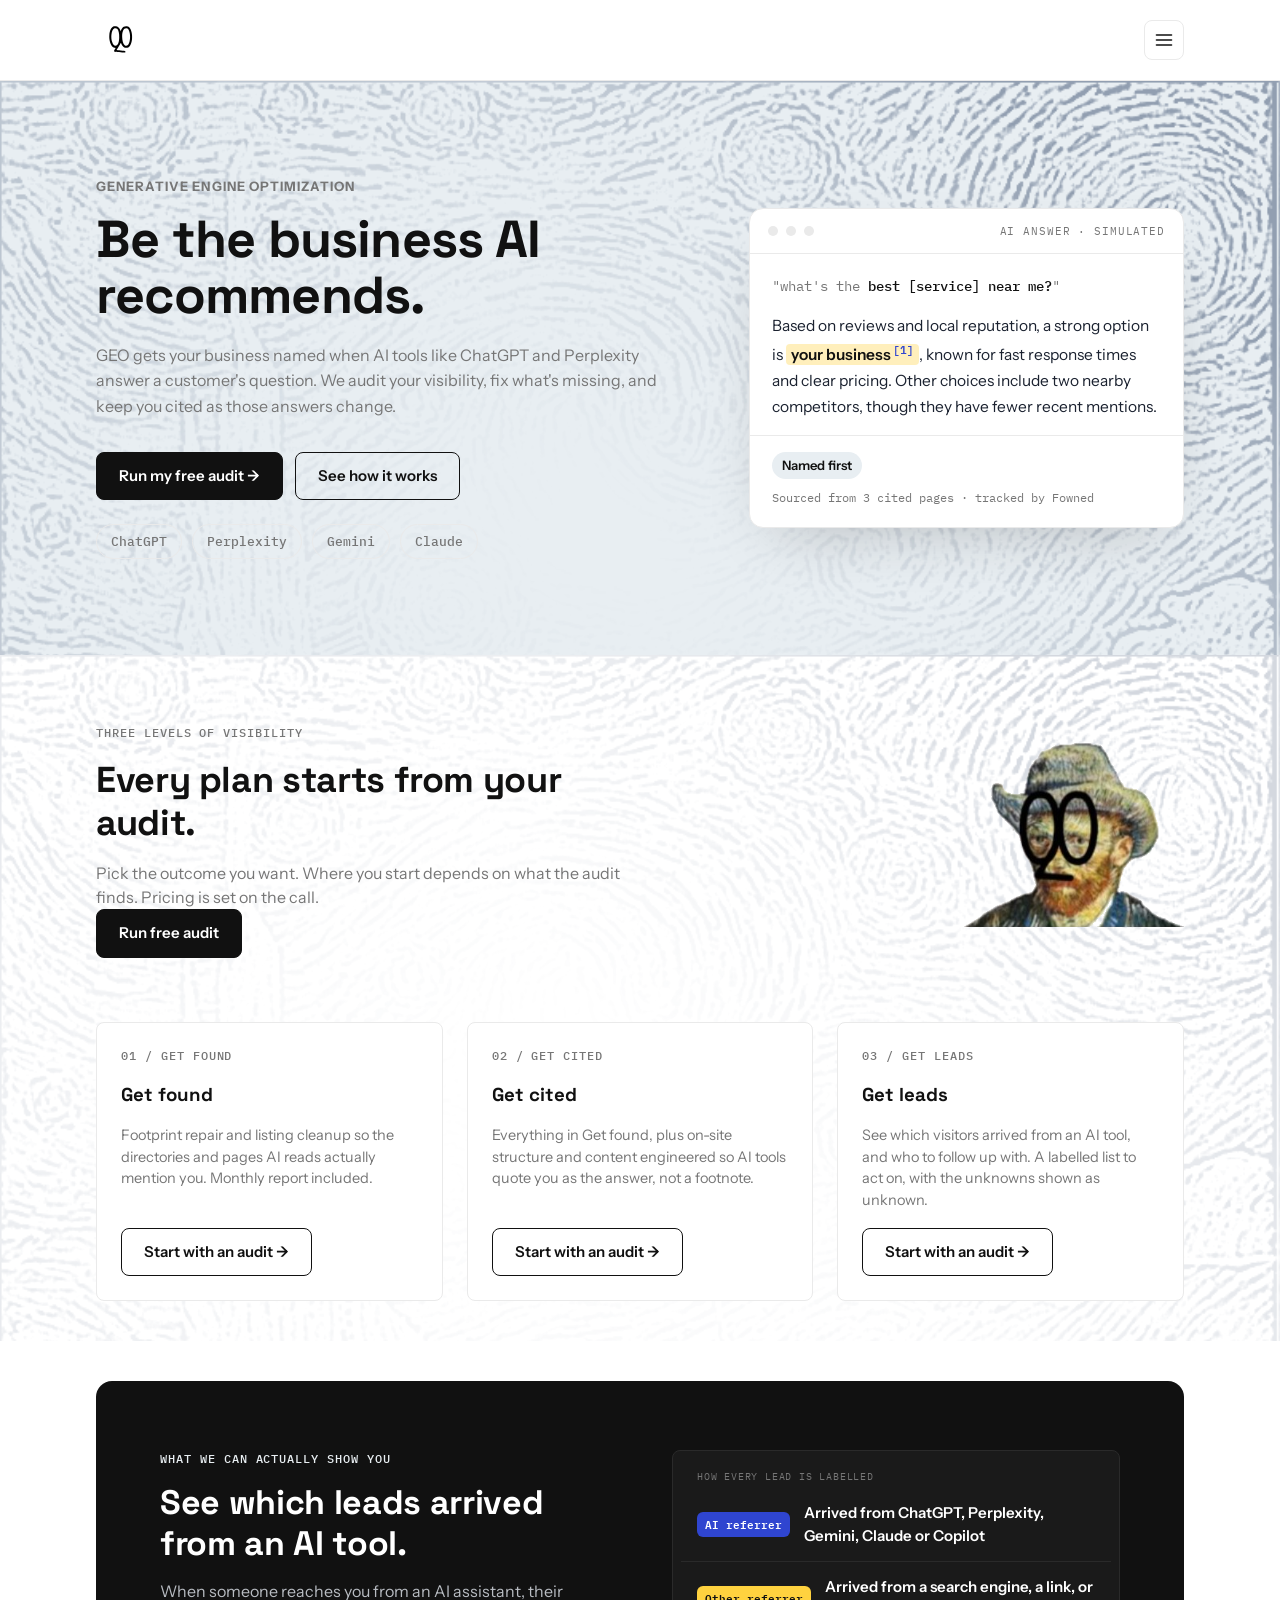
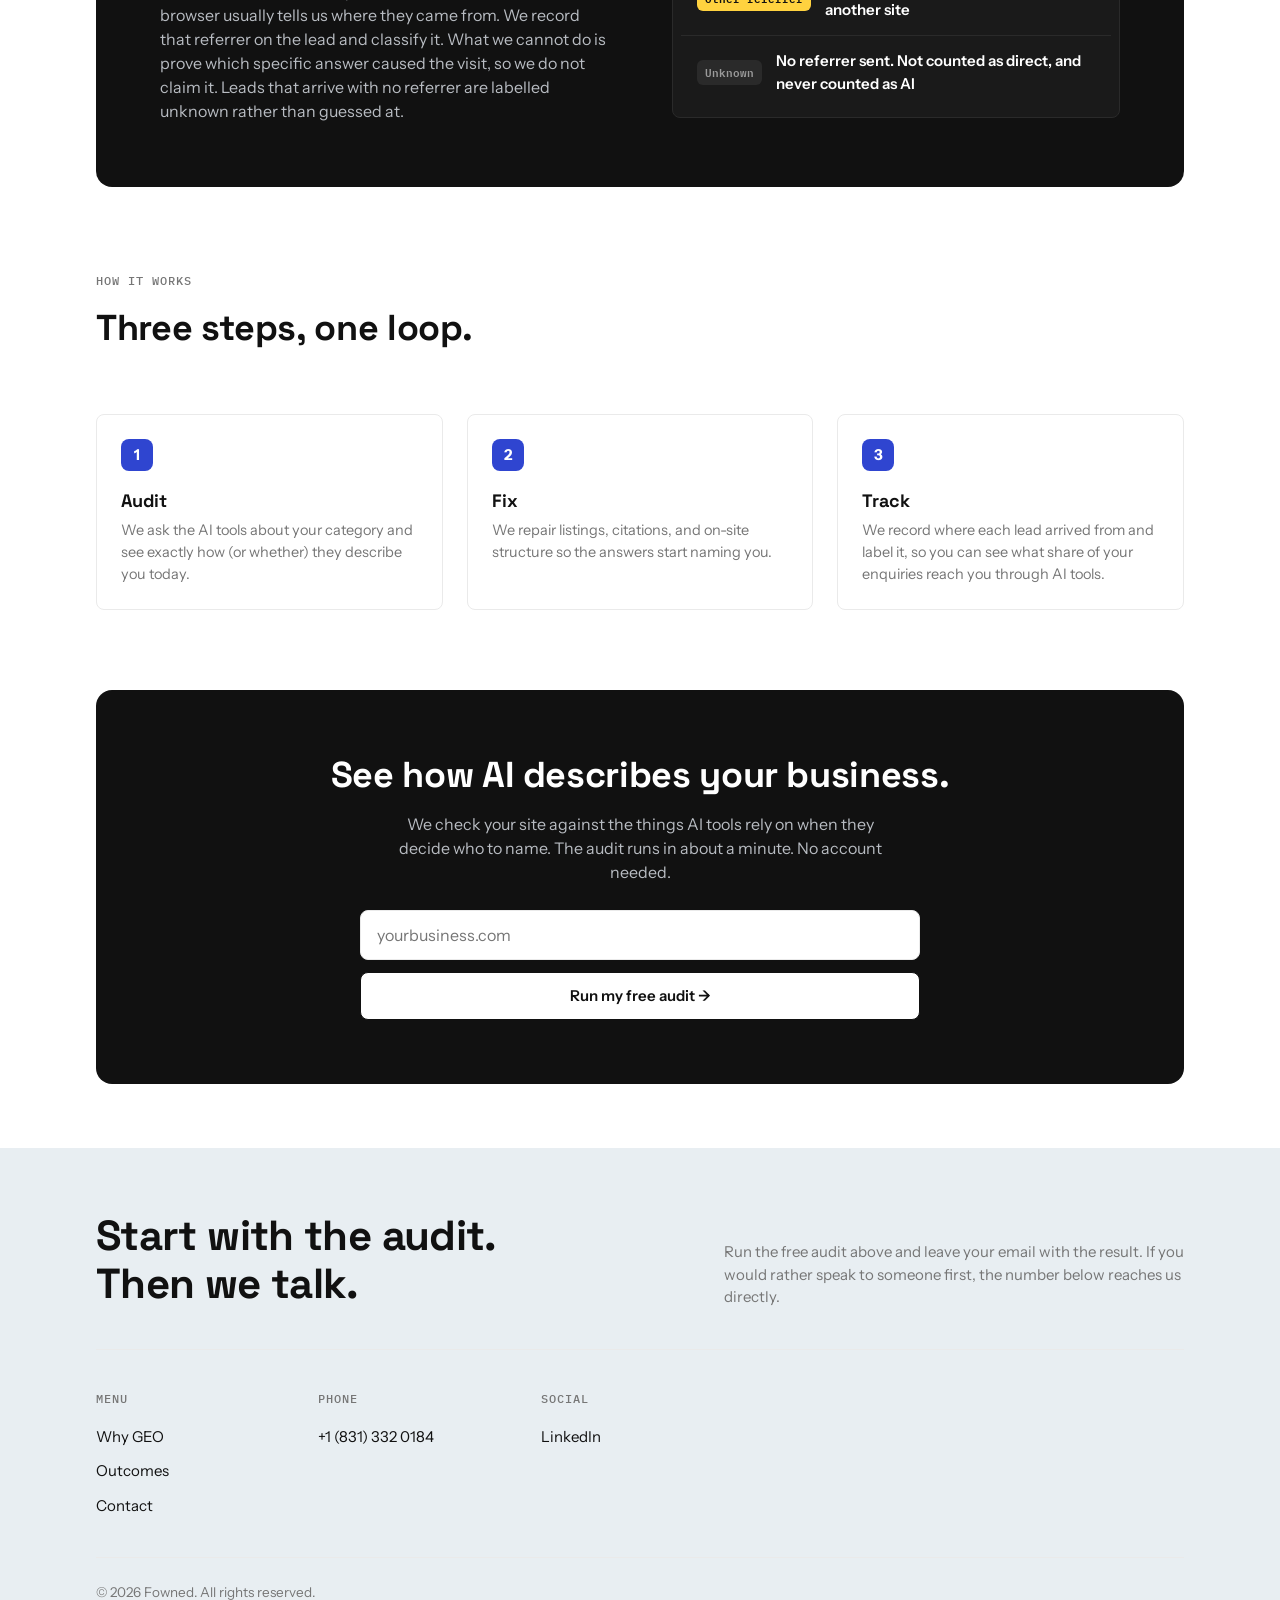
<file: index.html>
<!DOCTYPE html>
<html lang="en">
<head>
  <meta charset="UTF-8">
  <meta name="viewport" content="width=device-width, initial-scale=1.0">
  <title>Fowned — Transforming How Your Customers See You</title>

  <!-- Fonts: Inter everywhere, Plex Mono only for the small uppercase labels -->
  <link rel="preconnect" href="https://fonts.googleapis.com">
  <link href="https://fonts.googleapis.com/css2?family=Space+Grotesk:wght@500;600;700&family=Instrument+Sans:wght@400;500;600&family=IBM+Plex+Mono:wght@400;500&display=swap" rel="stylesheet">
  
  <link rel="icon" type="image/svg+xml" href="images/fowned_logo.svg">
  <!-- Style -->
  <link rel="stylesheet" href="css/style.css">
</head>
<body>

  <!-- Loading screen -->
  <div id="loader">
    <div class="loader-mark">
      <span class="logo-mark">
        <img src="images/fowned_logo.svg" alt="Fowned logo">
      </span>
    </div>
  </div>

  <!-- main top banner / navigation -->
  <header>
    <div class="container">
      <nav>
        <div class="logo">
          <span class="logo-mark">
            <img src="images/fowned_logo.svg" alt="Fowned logo">
          </span>
        </div>
        <div class="nav-right">
          <button class="menu-toggle" id="menuToggle" aria-label="Open menu" aria-expanded="false">
            <svg viewBox="0 0 24 24" fill="none" xmlns="http://www.w3.org/2000/svg">
              <line x1="3" y1="6" x2="21" y2="6" stroke="currentColor" stroke-width="2" stroke-linecap="round"/>
              <line x1="3" y1="12" x2="21" y2="12" stroke="currentColor" stroke-width="2" stroke-linecap="round"/>
              <line x1="3" y1="18" x2="21" y2="18" stroke="currentColor" stroke-width="2" stroke-linecap="round"/>
            </svg>
          </button>
        </div>
      </nav>
      <div class="menu-panel" id="menuPanel">
        <a href="#tiers">Outcomes</a>
        <a href="#why">Why GEO</a>
        <a href="#how">How it works</a>
        <a href="#contact">Contact</a>
        <a href="https://citability.dev/agency/fowned/prospects" id="signinLink">Sign in</a>
        <div class="menu-divider"></div>
        <a href="#audit" class="btn btn-secondary menu-btn-secondary" data-link="audit">Run free audit</a>
        <a href="#audit" class="btn btn-primary menu-btn-primary" data-link="bookCall">Book a call</a>
      </div>
    </div>
  </header>
  
  <section id="hero">
    <div class="container hero-grid">
      <div class="hero-text">
        <span class="brand-tag">Generative Engine Optimization</span>
        <h1>Be the business AI recommends.</h1>
        <p class="hero-sub">GEO gets your business named when AI tools like ChatGPT and Perplexity answer a customer's question. We audit your visibility, fix what's missing, and keep you cited as those answers change.</p>
        <div class="hero-ctas">
          <a href="#audit" class="btn btn-primary">Run my free audit -></a>
          <a href="#how" class="btn btn-secondary">See how it works</a>
        </div>
        <div class="ai-badges">
          <span class="ai-badge">ChatGPT</span>
          <span class="ai-badge">Perplexity</span>
          <span class="ai-badge">Gemini</span>
          <span class="ai-badge">Claude</span>
        </div>
      </div>
      <div class="hero-visual">
        <div class="geo-card">
          <div class="geo-top">
            <span class="geo-dot"></span><span class="geo-dot"></span><span class="geo-dot"></span>
            <span class="geo-tag">AI answer · simulated</span>
          </div>
          <div class="geo-body">
            <p class="geo-query">"what's the <b>best [service] near me?</b>"</p>
            <p class="geo-answer">
              Based on reviews and local reputation, a strong option is
              <span class="named">your business<span class="cite">[1]</span></span>,
              known for fast response times and clear pricing. Other choices include
              two nearby competitors, though they have fewer recent mentions.
            </p>
          </div>
          <div class="geo-foot">
            <span class="pill">Named first</span>
            <span class="geo-meta">Sourced from 3 cited pages · tracked by Fowned</span>
          </div>
        </div>
      </div>
    </div>
  </section>

  <!-- end #top-banner -->

  <!-- Everything else -->


  <section id="tiers">
    <div class="container">
  
      <div class="section-head">
        <span class="label">Three levels of visibility</span>
        <h2>Every plan starts from your audit.</h2>
        <p class="sub">Pick the outcome you want. Where you start depends on what the audit finds. Pricing is set on the call.</p>
        <a href="#audit" class="btn btn-primary">Run free audit</a>
      </div>
      <img src="images/fowned-portrait-transparent.png" alt="Fowned" class="tiers-portrait">
      <div class="tier-grid">
  
        <div class="tier-card">
          <span class="label">01 / Get found</span>
          <h3>Get found</h3>
          <p>Footprint repair and listing cleanup so the directories and pages AI reads actually mention you. Monthly report included.</p>
          <a href="#audit" class="btn btn-secondary">Start with an audit →</a>
        </div>
  
        <div class="tier-card">
          <span class="label">02 / Get cited</span>
          <h3>Get cited</h3>
          <p>Everything in Get found, plus on-site structure and content engineered so AI tools quote you as the answer, not a footnote.</p>
          <a href="#audit" class="btn btn-secondary">Start with an audit →</a>
        </div>
  
        <div class="tier-card">
          <span class="label">03 / Get leads</span>
          <h3>Get leads</h3>
          <p>See which visitors arrived from an AI tool, and who to follow up with. A labelled list to act on, with the unknowns shown as unknown.</p>
          <a href="#audit" class="btn btn-secondary">Start with an audit →</a>
        </div>
  
      </div>
    </div>
  </section>  

  <section id="why">
    <div class="container">
      <div class="feature">
        <div>
          <span class="label feature-eyebrow">What we can actually show you</span>
          <h2>See which leads arrived from an AI tool.</h2>
          <p>When someone reaches you from an AI assistant, their browser usually tells us where they came from. We record that referrer on the lead and classify it. What we cannot do is prove which specific answer caused the visit, so we do not claim it. Leads that arrive with no referrer are labelled unknown rather than guessed at.</p>
        </div>
        <div class="attr-card">
          <span class="attr-legend">How every lead is labelled</span>
          <div class="attr-row">
            <span class="attr-src">AI referrer</span>
            <span class="attr-name">Arrived from ChatGPT, Perplexity, Gemini, Claude or Copilot</span>
          </div>
          <div class="attr-row">
            <span class="attr-src attr-src-alt">Other referrer</span>
            <span class="attr-name">Arrived from a search engine, a link, or another site</span>
          </div>
          <div class="attr-row">
            <span class="attr-src attr-src-muted">Unknown</span>
            <span class="attr-name">No referrer sent. Not counted as direct, and never counted as AI</span>
          </div>
        </div>
      </div>
    </div>
  </section>

  <section id="how">
    <div class="container">
      <div class="section-head">
        <span class="label">How it works</span>
        <h2>Three steps, one loop.</h2>
      </div>
      <div class="steps">
        <div class="step">
          <div class="step-num">1</div>
          <h3>Audit</h3>
          <p>We ask the AI tools about your category and see exactly how (or whether) they describe you today.</p>
        </div>
        <div class="step">
          <div class="step-num">2</div>
          <h3>Fix</h3>
          <p>We repair listings, citations, and on-site structure so the answers start naming you.</p>
        </div>
        <div class="step">
          <div class="step-num">3</div>
          <h3>Track</h3>
          <p>We record where each lead arrived from and label it, so you can see what share of your enquiries reach you through AI tools.</p>
        </div>
      </div>
    </div>
  </section>

  <section id="audit">
    <div class="container">
      <div class="final-cta">
        <h2>See how AI describes your business.</h2>
        <p>We check your site against the things AI tools rely on when they decide who to name. The audit runs in about a minute. No account needed.</p>

        <form class="audit-form" id="auditForm" novalidate>
          <label class="sr-only" for="auditUrl">Your website address</label>
          <input type="text" id="auditUrl" name="url" placeholder="yourbusiness.com" autocomplete="url" required>
          <button type="submit" class="btn btn-primary" id="auditSubmit">Run my free audit →</button>
        </form>

        <div class="audit-panel" id="auditPanel" hidden aria-live="polite"></div>
      </div>
    </div>
  </section>

<footer id="contact">
  <div class="container">

    <div class="contact-top">
      <h2>Start with the audit. Then we talk.</h2>
      <p class="contact-sub">Run the free audit above and leave your email with the result. If you would rather speak to someone first, the number below reaches us directly.</p>
    </div>

    <div class="contact-grid">
      <div class="contact-col">
        <span class="label">Menu</span>
        <a href="#why">Why GEO</a>
        <a href="#tiers">Outcomes</a>
        <a href="#contact">Contact</a>
      </div>

      <div class="contact-col">
        <span class="label">Phone</span>
        <a href="tel:+18313320184" target="_blank" rel="noopener noreferrer">+1 (831) 332 0184</a>
      </div>

      <div class="contact-col">
        <span class="label">Social</span>
        <a href="https://www.linkedin.com/company/fowned/" target="_blank" rel="noopener noreferrer" aria-label="LinkedIn">LinkedIn</a>
      </div>
    </div>

    <div class="contact-bottom">
      <span>© 2026 Fowned. All rights reserved.</span>
    </div>

  </div>
</footer>

<script src="js/main.js"></script>
<script src="js/audit.js"></script>
</body>
</html>
</file>
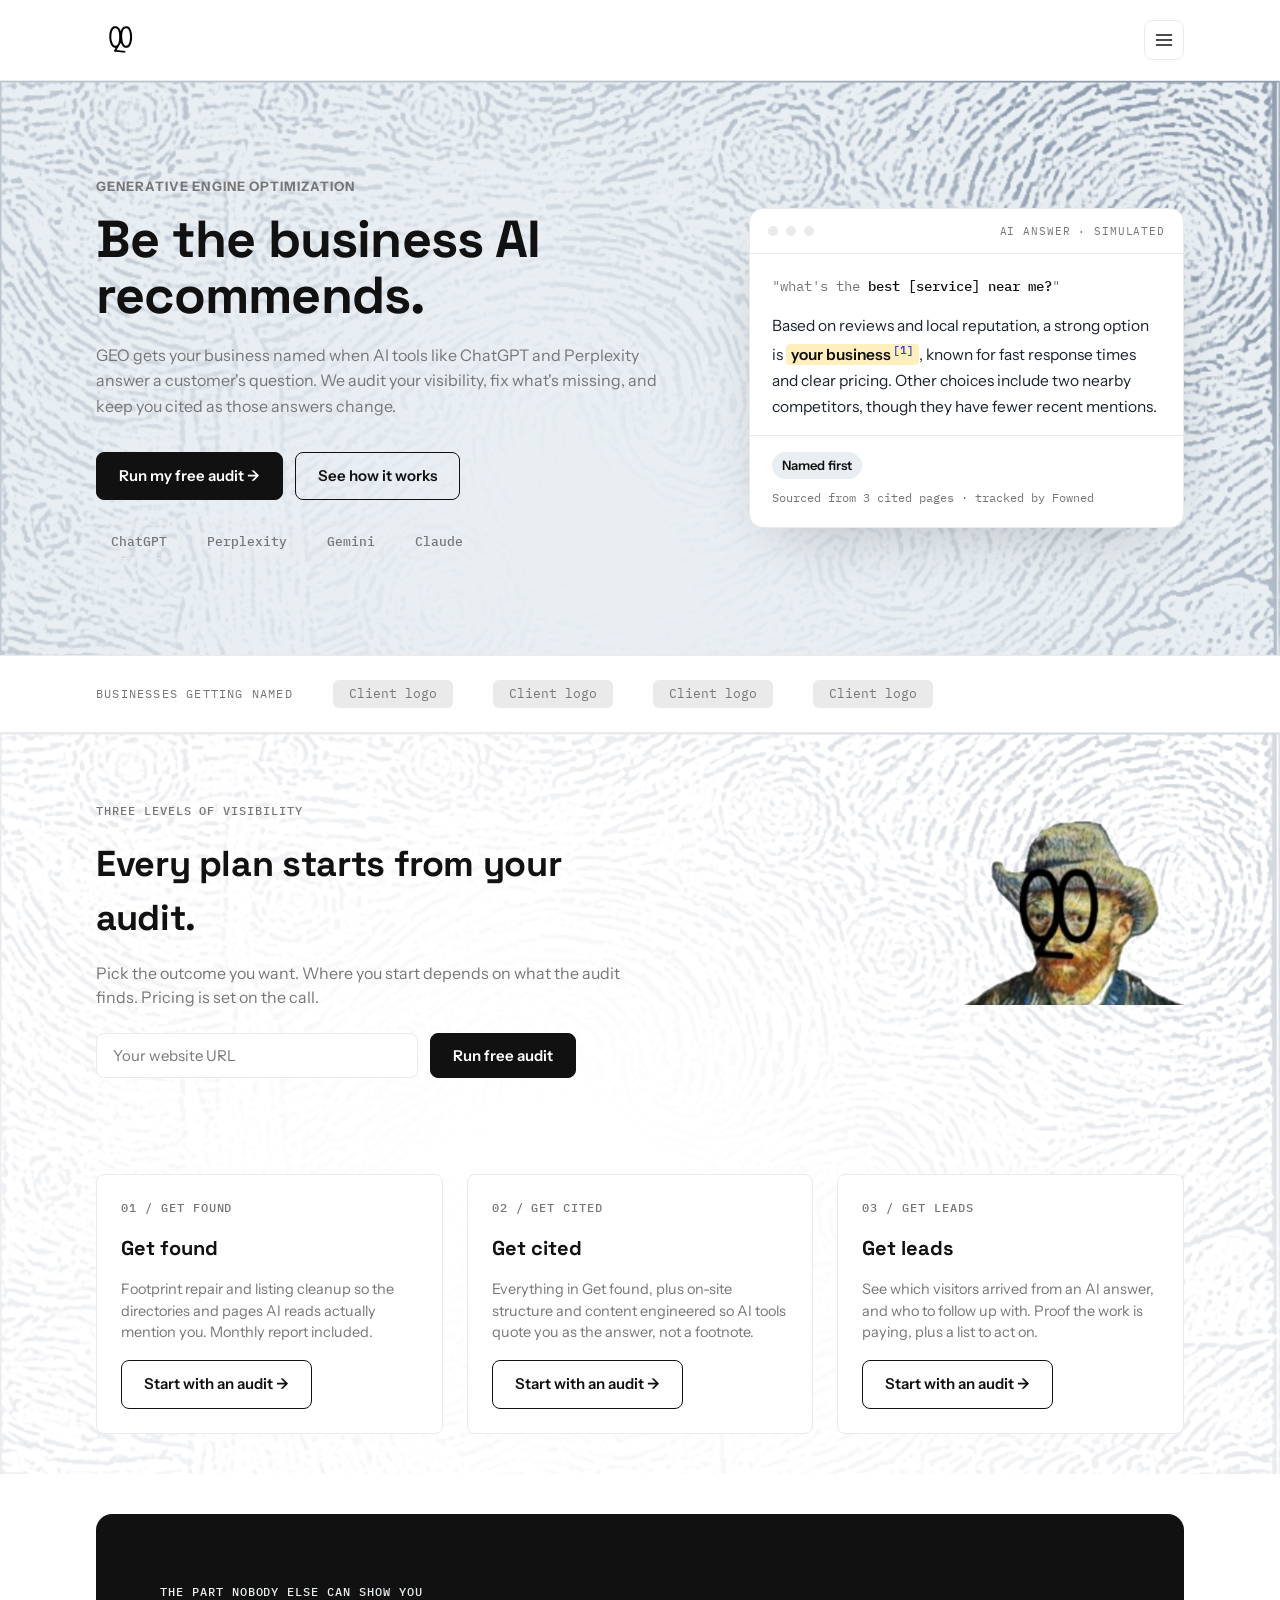
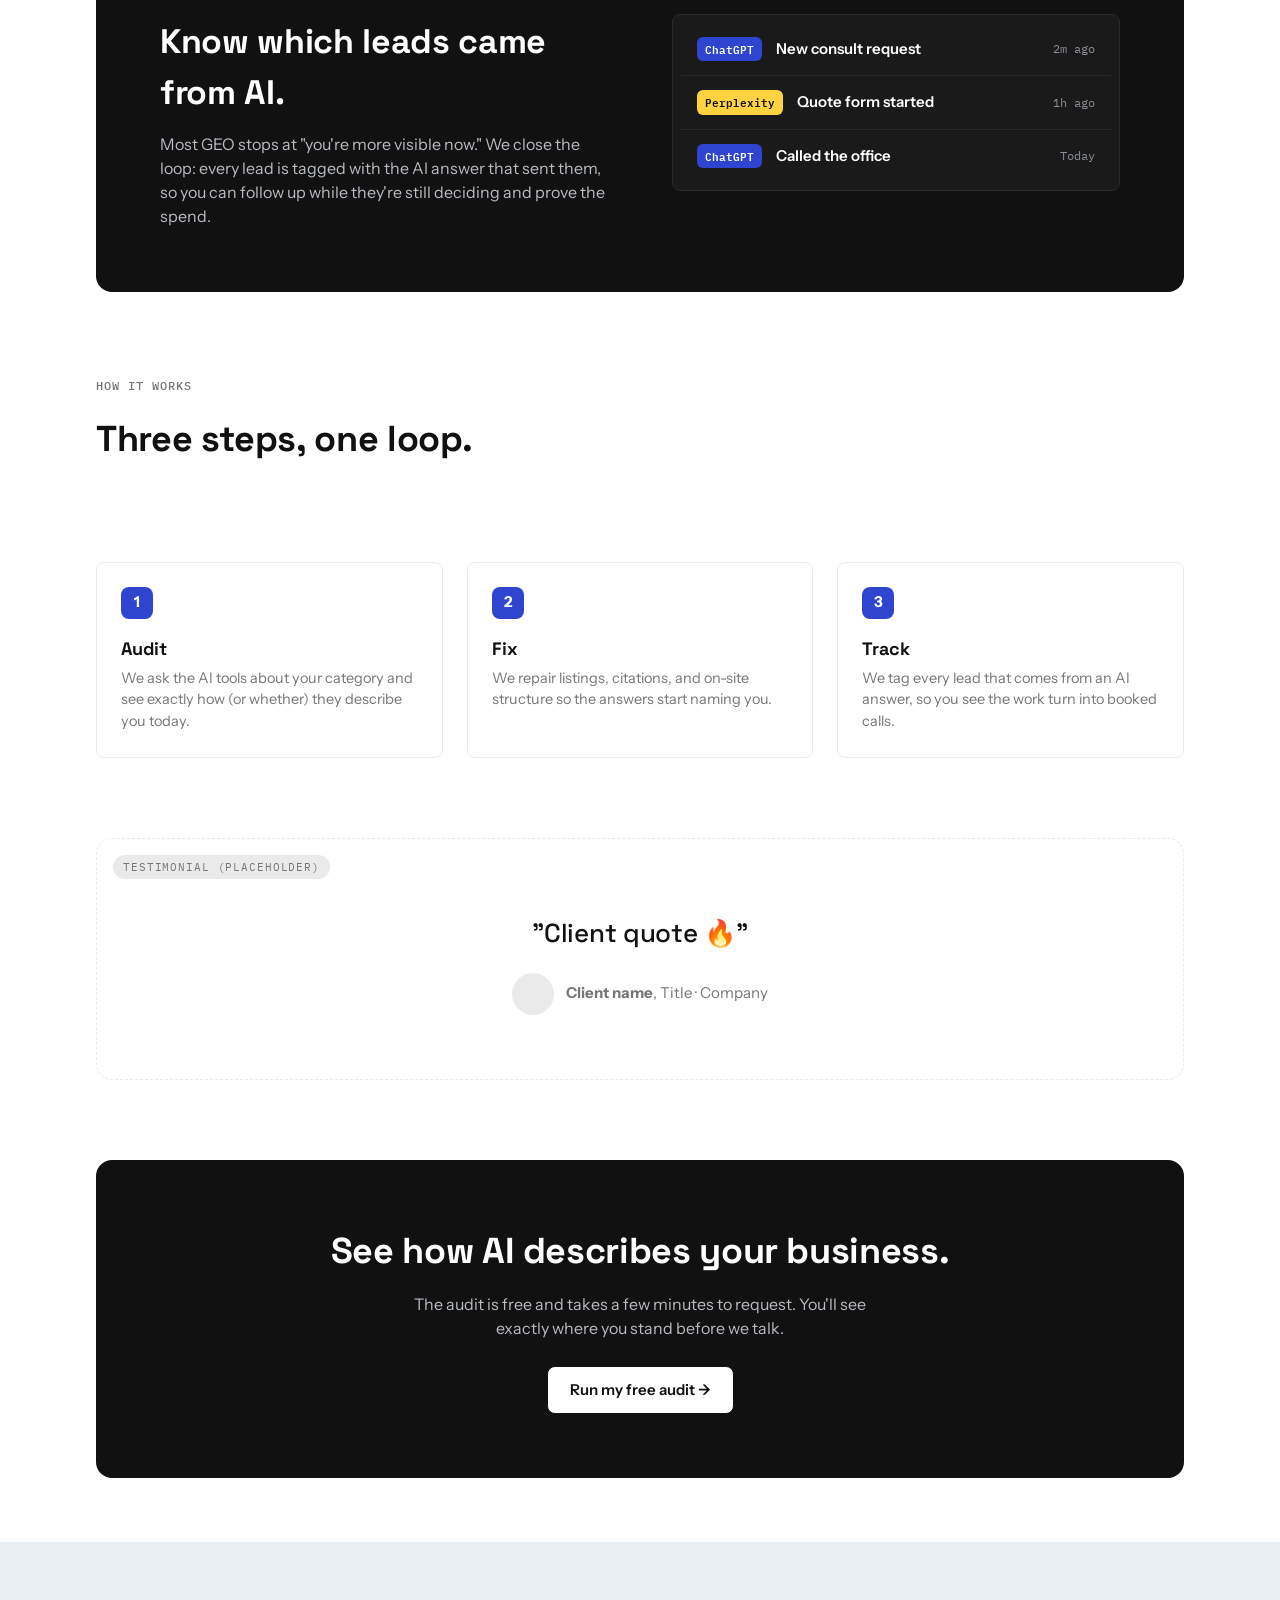
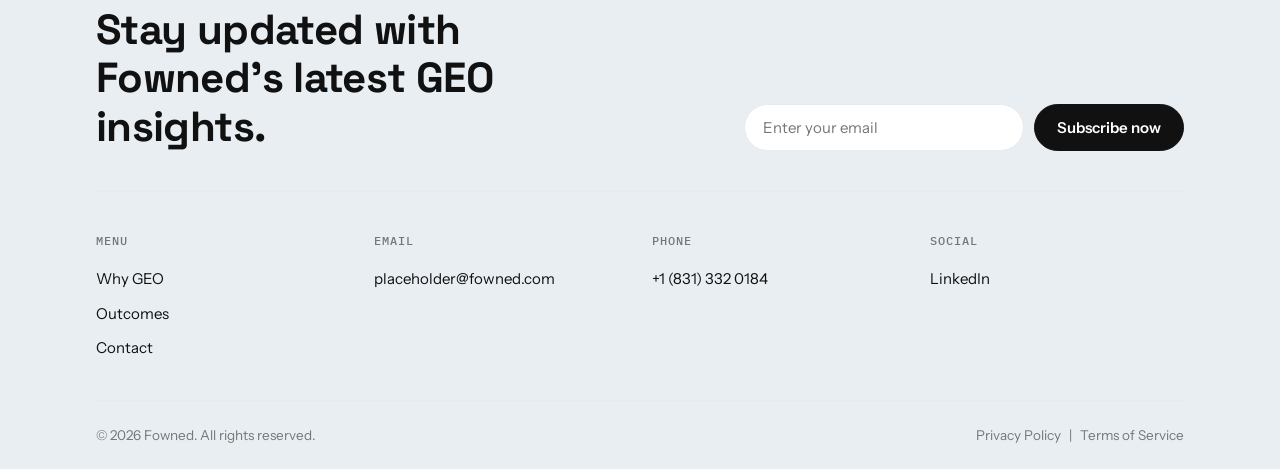
<file: legacy-site/index.html>
<!DOCTYPE html>
<html lang="en">
<head>
  <meta charset="UTF-8">
  <meta name="viewport" content="width=device-width, initial-scale=1.0">
  <title>Fowned — Transforming How Your Customers See You</title>

  <!-- Fonts: Inter everywhere, Plex Mono only for the small uppercase labels -->
  <link rel="preconnect" href="https://fonts.googleapis.com">
  <link href="https://fonts.googleapis.com/css2?family=Space+Grotesk:wght@500;600;700&family=Instrument+Sans:wght@400;500;600&family=IBM+Plex+Mono:wght@400;500&display=swap" rel="stylesheet">
  
  <link rel="icon" type="image/svg+xml" href="images/fowned_logo.svg">
  <!-- Style -->
  <link rel="stylesheet" href="css/style.css">
</head>
<body>

  <!-- Loading screen -->
  <div id="loader">
    <div class="loader-mark">
      <span class="logo-mark">
        <img src="images/fowned_logo.svg" alt="Fowned logo">
      </span>
    </div>
  </div>

  <!-- main top banner / navigation -->
  <header>
    <div class="container">
      <nav>
        <div class="logo">
          <span class="logo-mark">
            <img src="images/fowned_logo.svg" alt="Fowned logo">
          </span>
        </div>
        <div class="nav-right">
          <button class="menu-toggle" id="menuToggle" aria-label="Open menu" aria-expanded="false">
            <svg viewBox="0 0 24 24" fill="none" xmlns="http://www.w3.org/2000/svg">
              <line x1="3" y1="6" x2="21" y2="6" stroke="currentColor" stroke-width="2" stroke-linecap="round"/>
              <line x1="3" y1="12" x2="21" y2="12" stroke="currentColor" stroke-width="2" stroke-linecap="round"/>
              <line x1="3" y1="18" x2="21" y2="18" stroke="currentColor" stroke-width="2" stroke-linecap="round"/>
            </svg>
          </button>
        </div>
      </nav>
      <div class="menu-panel" id="menuPanel">
        <a href="#tiers">Outcomes</a>
        <a href="#why">Why GEO</a>
        <a href="#how">How it works</a>
        <a href="#contact">Contact</a>
        <div class="menu-divider"></div>
        <a href="#audit" class="btn btn-secondary menu-btn-secondary" data-link="audit">Run free audit</a>
        <a href="#" class="btn btn-primary menu-btn-primary" data-link="bookCall">Book a call</a>
      </div>
    </div>
  </header>
  
  <section id="hero">
    <div class="container hero-grid">
      <div class="hero-text">
        <span class="brand-tag">Generative Engine Optimization</span>
        <h1>Be the business AI recommends.</h1>
        <p class="hero-sub">GEO gets your business named when AI tools like ChatGPT and Perplexity answer a customer's question. We audit your visibility, fix what's missing, and keep you cited as those answers change.</p>
        <div class="hero-ctas">
          <a href="#audit" class="btn btn-primary">Run my free audit -></a>
          <a href="#how" class="btn btn-secondary">See how it works</a>
        </div>
        <div class="ai-badges">
          <span class="ai-badge">ChatGPT</span>
          <span class="ai-badge">Perplexity</span>
          <span class="ai-badge">Gemini</span>
          <span class="ai-badge">Claude</span>
        </div>
      </div>
      <div class="hero-visual">
        <div class="geo-card">
          <div class="geo-top">
            <span class="geo-dot"></span><span class="geo-dot"></span><span class="geo-dot"></span>
            <span class="geo-tag">AI answer · simulated</span>
          </div>
          <div class="geo-body">
            <p class="geo-query">"what's the <b>best [service] near me?</b>"</p>
            <p class="geo-answer">
              Based on reviews and local reputation, a strong option is
              <span class="named">your business<span class="cite">[1]</span></span>,
              known for fast response times and clear pricing. Other choices include
              two nearby competitors, though they have fewer recent mentions.
            </p>
          </div>
          <div class="geo-foot">
            <span class="pill">Named first</span>
            <span class="geo-meta">Sourced from 3 cited pages · tracked by Fowned</span>
          </div>
        </div>
      </div>
    </div>
  </section>

  <!-- end #top-banner -->

  <!-- Everything else -->

  <div class="cred">
    <div class="container cred-in">
      <span class="cred-label">Businesses getting named</span>
      <div class="logo-slot">Client logo</div>
      <div class="logo-slot">Client logo</div>
      <div class="logo-slot">Client logo</div>
      <div class="logo-slot">Client logo</div>
    </div>
  </div>

  <section id="tiers">
    <div class="container">
  
      <div class="section-head">
        <span class="label">Three levels of visibility</span>
        <h2>Every plan starts from your audit.</h2>
        <p class="sub">Pick the outcome you want. Where you start depends on what the audit finds. Pricing is set on the call.</p>
        <form class="audit-inline" onsubmit="event.preventDefault();">
          <input type="url" placeholder="Your website URL" required>
          <button type="submit" class="btn btn-primary">Run free audit</button>
        </form>
      </div>
      <img src="images/fowned-portrait-transparent.png" alt="Fowned" class="tiers-portrait">
      <div class="tier-grid">
  
        <div class="tier-card">
          <span class="label">01 / Get found</span>
          <h3>Get found</h3>
          <p>Footprint repair and listing cleanup so the directories and pages AI reads actually mention you. Monthly report included.</p>
          <a href="#audit" class="btn btn-secondary">Start with an audit →</a>
        </div>
  
        <div class="tier-card">
          <span class="label">02 / Get cited</span>
          <h3>Get cited</h3>
          <p>Everything in Get found, plus on-site structure and content engineered so AI tools quote you as the answer, not a footnote.</p>
          <a href="#audit" class="btn btn-secondary">Start with an audit →</a>
        </div>
  
        <div class="tier-card">
          <span class="label">03 / Get leads</span>
          <h3>Get leads</h3>
          <p>See which visitors arrived from an AI answer, and who to follow up with. Proof the work is paying, plus a list to act on.</p>
          <a href="#audit" class="btn btn-secondary">Start with an audit →</a>
        </div>
  
      </div>
    </div>
  </section>  

  <section id="why">
    <div class="container">
      <div class="feature">
        <div>
          <span class="label feature-eyebrow">The part nobody else can show you</span>
          <h2>Know which leads came from AI.</h2>
          <p>Most GEO stops at "you're more visible now." We close the loop: every lead is tagged with the AI answer that sent them, so you can follow up while they're still deciding and prove the spend.</p>
        </div>
        <div class="attr-card">
          <div class="attr-row">
            <span class="attr-src">ChatGPT</span>
            <span class="attr-name">New consult request</span>
            <span class="attr-meta">2m ago</span>
          </div>
          <div class="attr-row">
            <span class="attr-src attr-src-alt">Perplexity</span>
            <span class="attr-name">Quote form started</span>
            <span class="attr-meta">1h ago</span>
          </div>
          <div class="attr-row">
            <span class="attr-src">ChatGPT</span>
            <span class="attr-name">Called the office</span>
            <span class="attr-meta">Today</span>
          </div>
        </div>
      </div>
    </div>
  </section>

  <section id="how">
    <div class="container">
      <div class="section-head">
        <span class="label">How it works</span>
        <h2>Three steps, one loop.</h2>
      </div>
      <div class="steps">
        <div class="step">
          <div class="step-num">1</div>
          <h3>Audit</h3>
          <p>We ask the AI tools about your category and see exactly how (or whether) they describe you today.</p>
        </div>
        <div class="step">
          <div class="step-num">2</div>
          <h3>Fix</h3>
          <p>We repair listings, citations, and on-site structure so the answers start naming you.</p>
        </div>
        <div class="step">
          <div class="step-num">3</div>
          <h3>Track</h3>
          <p>We tag every lead that comes from an AI answer, so you see the work turn into booked calls.</p>
        </div>
      </div>
    </div>
  </section>

  <section id="testimonial">
    <div class="container">
      <div class="quote">
        <span class="quote-flag">Testimonial (placeholder)</span>
        <blockquote>"Client quote 🔥"</blockquote>
        <div class="quote-who">
          <span class="avatar"></span>
          <span><strong>Client name</strong>, Title · Company</span>
        </div>
      </div>
    </div>
  </section>

  <section id="audit">
    <div class="container">
      <div class="final-cta">
        <h2>See how AI describes your business.</h2>
        <p>The audit is free and takes a few minutes to request. You'll see exactly where you stand before we talk.</p>
        <a href="#" class="btn btn-primary">Run my free audit →</a>
      </div>
    </div>
  </section>

<footer id="contact">
  <div class="container">

    <div class="contact-top">
      <h2>Stay updated with Fowned's latest GEO insights.</h2>
      <form class="subscribe-form" onsubmit="event.preventDefault();">
        <input type="email" placeholder="Enter your email" required>
        <button type="submit" class="btn btn-primary">Subscribe now</button>
      </form>
    </div>

    <div class="contact-grid">
      <div class="contact-col">
        <span class="label">Menu</span>
        <a href="#why">Why GEO</a>
        <a href="#tiers">Outcomes</a>
        <a href="#contact">Contact</a>
      </div>

      <div class="contact-col">
        <span class="label">Email</span>
        <a href="mailto:placeholder@fowned.com" target="_blank" rel="noopener noreferrer">placeholder@fowned.com</a>
      </div>

      <div class="contact-col">
        <span class="label">Phone</span>
        <a href="tel:+18313320184" target="_blank" rel="noopener noreferrer">+1 (831) 332 0184</a>
      </div>

      <div class="contact-col">
        <span class="label">Social</span>
        <a href="https://www.linkedin.com/company/fowned/" target="_blank" rel="noopener noreferrer" aria-label="LinkedIn">LinkedIn</a>
      </div>
    </div>

    <div class="contact-bottom">
      <span>© 2026 Fowned. All rights reserved.</span>
      <div class="contact-legal">
        <a href="#">Privacy Policy</a>
        <span>|</span>
        <a href="#">Terms of Service</a>
      </div>
    </div>

  </div>
</footer>

<script src="js/main.js"></script>
</body>
</html>
</file>
<file: css/style.css>
/* Fowned — design system
   Everything below reads off these variables */

   :root {
    /* base colors */
    --color-black: #111111;       /* text, wordmark, buttons */
    --color-white: #ffffff;       /* primary background */
    --color-gray: #767676;        /* secondary/body text */
    --color-hairline: #eaeaea;    /* borders, dividers, fills */
    --color-blush: #e8eef2;       /* soft section background */
  
    /* accents, used sparingly, for links/citations/badges. not on primary buttons */
    --color-indigo: #2f45d0;
    --color-indigo-deep: #1e2fa0;
    --color-highlight: #ffd23f;
    --color-highlight-soft: rgba(255, 210, 63, 0.35);
  
    /* fonts — Instrument Sans for body/UI, Space Grotesk for headlines,
       Plex Mono only for tiny uppercase labels */
    --font-sans: 'Instrument Sans', -apple-system, BlinkMacSystemFont, sans-serif;
    --font-display: 'Space Grotesk', var(--font-sans);
    --font-mono: 'IBM Plex Mono', ui-monospace, monospace;
  
    /* spacing scale */
    --space-xs: 16px;
    --space-sm: 24px;
    --space-md: 40px;
    --space-lg: 64px;
    --space-xl: 96px;
  
    --radius: 8px;
  }
  
  /* reset + base */
  
  * {
    margin: 0;
    padding: 0;
    box-sizing: border-box;
  }
  
  html {
    scroll-behavior: smooth;
  }
  
  body {
    font-family: var(--font-sans);
    color: var(--color-black);
    background: var(--color-white);
    line-height: 1.5;
    -webkit-font-smoothing: antialiased;
  }
  
  h1, h2, h3,
  .footer-logo,
  .quote blockquote {
    font-family: var(--font-display);
  }

  /* Display headings need tighter leading than body copy. Without this an h2
     inherits body's 1.5 and a 36px heading sits on 54px, floating apart from
     the h1 above it (1.08) and the paragraph below. Rules that already set
     their own leading (.hero-text h1, .contact-top h2) still win. */
  h1, h2 {
    line-height: 1.2;
  }
  
  a {
    color: inherit;
    text-decoration: none;
  }
  
  img {
    max-width: 100%;
    display: block;
  }
  
  .container {
    max-width: 1120px;
    margin: 0 auto;
    padding: 0 var(--space-xs);
  }
  
  /* small uppercase mono label - never body text */
  .label {
    font-family: var(--font-mono);
    font-size: 12px;
    font-weight: 500;
    text-transform: uppercase;
    letter-spacing: 0.08em;
    color: var(--color-gray);
  }
  
  .btn {
    display: inline-flex;
    align-items: center;
    gap: 8px;
    line-height: 1.5;
    font-family: var(--font-sans);
    font-weight: 600;
    font-size: 15px;
    padding: 12px 22px;
    border-radius: var(--radius);
    border: 1px solid var(--color-black);
    cursor: pointer;
    transition: background 0.15s ease, color 0.15s ease;
  }
  
  .btn-primary {
    background: var(--color-black);
    color: var(--color-white);
  }
  .btn-primary:hover {
    background: #2a2a2a;
  }
  
  .btn-secondary {
    background: transparent;
    color: var(--color-black);
  }
  .btn-secondary:hover {
    background: var(--color-hairline);
  }
  
  /* jump-to-section links land a bit below the sticky header instead of
     getting hidden underneath it */
  #why,
  #how,
  #guides,
  #tiers,
  #contact,
  #audit {
    scroll-margin-top: 76px;
  }
  
  /* loading screen
     shown on first paint, removed once the page (and a minimum display
     time) have both finished. Timing logic lives in js/main.js */
  
  #loader {
    position: fixed;
    inset: 0;
    z-index: 999;
    display: flex;
    align-items: center;
    justify-content: center;
    background: var(--color-white);
    transition: opacity 0.5s ease, visibility 0.5s ease;
  }
  
  #loader.is-hidden {
    opacity: 0;
    visibility: hidden;
    pointer-events: none;
  }
  
  .loader-mark {
    width: 100px;
    height: 100px;
    animation: pulse 1.1s ease-in-out infinite;
  }
  
  .loader-mark svg {
    width: 100%;
    height: 100%;
    stroke: var(--color-black);
  }
  
  @keyframes pulse {
    0%, 100% { opacity: 1; transform: scale(1); }
    50% { opacity: 0.55; transform: scale(0.92); }
  }
  
  @media (prefers-reduced-motion: reduce) {
    .loader-mark { animation: none; }
  }
  
  /* header / nav */
  
  header {
    position: sticky;
    top: 0;
    z-index: 100;
    background: var(--color-white);
    padding: var(--space-xs) 0;
    border-bottom: 1px solid var(--color-hairline);
  }
  
  nav {
    display: flex;
    align-items: center;
    justify-content: space-between;
    flex-wrap: nowrap;
  }
  
  .logo {
    display: flex;
    align-items: center;
    gap: 1px;
    font-weight: 700;
    font-size: 20px;
    letter-spacing: -0.01em;
  }
  
  .logo-mark {
    width: 48px;
    height: 48px;
  }
  .logo-mark svg {
    width: 100%;
    height: 100%;
    stroke: var(--color-black);
  }
  .logo-mark img {
    width: 100%;
    height: 100%;
    object-fit: contain;
  }
  
  .nav-right {
    display: flex;
    align-items: center;
    gap: 14px;
  }
  
  .menu-toggle {
    display: flex;
    align-items: center;
    justify-content: center;
    width: 40px;
    height: 40px;
    padding: 0;
    background: transparent;
    border: 1px solid var(--color-hairline);
    border-radius: var(--radius);
    color: var(--color-black);
    cursor: pointer;
  }
  
  .menu-toggle svg {
    width: 20px;
    height: 20px;
  }
  
  /* dropdown panel, floats under the 3-line icon rather than pushing
     the page down as a strip */
  .menu-panel {
    display: none;
    flex-direction: column;
    gap: 2px;
    position: absolute;
    top: calc(100% + 10px);
    right: var(--space-xs);
    width: min(320px, calc(100vw - 32px));
    background: var(--color-white);
    border: 1px solid var(--color-hairline);
    border-radius: 16px;
    box-shadow: 0 24px 60px -20px rgba(17, 17, 17, 0.25);
    padding: var(--space-sm);
    z-index: 200;
  }
  
  .menu-panel.is-open {
    display: flex;
  }
  
  .menu-panel a:not(.btn) {
    padding: 12px 10px;
    font-size: 17px;
    font-weight: 500;
    color: var(--color-indigo);
    border-radius: 8px;
  }
  
  .menu-panel a:not(.btn):hover {
    background: var(--color-hairline);
    color: var(--color-indigo);
  }
  
  .menu-divider {
    height: 1px;
    background: var(--color-hairline);
    margin: 10px 2px;
  }
  
  .menu-btn-secondary,
  .menu-btn-primary {
    justify-content: center;
    padding: 13px 20px;
    margin-top: 4px;
  }
  
  /* hero */
  
  #hero {
    background: var(--color-blush);
    position: relative;
    overflow: hidden;
    padding: var(--space-xl) 0;
  }
  
  #hero::before {
    content: "";
    position: absolute;
    inset: 0;
    background: url('../images/starry-lineart-final.webp') center top / cover no-repeat;
    opacity: 0.5;
    z-index: 0;
  }
  
  .hero-grid {
    position: relative;
    z-index: 1;
    display: grid;
    grid-template-columns: 1.15fr 0.85fr;
    gap: var(--space-lg);
    align-items: center;
  }
  
  .hero-text .brand-tag {
    display: block;
    font-family: var(--font-sans);
    font-weight: 700;
    font-size: 13px;
    text-transform: uppercase;
    letter-spacing: 0.08em;
    color: var(--color-gray);
    margin-bottom: 14px;
  }
  
  .hero-text h1 {
    font-size: clamp(34px, 4.2vw, 52px);
    font-weight: 700;
    line-height: 1.08;
    letter-spacing: -0.015em;
    margin-bottom: 20px;
    max-width: 640px;
  }
  
  .hero-sub {
    font-size: 16px;
    line-height: 1.6;
    color: var(--color-gray);
    max-width: 580px;
    margin-bottom: 32px;
  }
  
  .hero-ctas {
    display: flex;
    gap: 12px;
    flex-wrap: wrap;
  }
  
  .hero-visual {
    display: flex;
    flex-direction: column;
    align-items: center;
    gap: var(--space-sm);
    width: 100%;
  }
  
  .hero-portrait {
    width: 100%;
    max-width: 220px;
    aspect-ratio: 1 / 1;
    object-fit: cover;
    object-position: top;
    border-radius: 50%;
    margin-bottom: -8px;
  }
  
  @media (max-width: 860px) {
    .hero-grid {
      grid-template-columns: 1fr;
      text-align: center;
    }
    .hero-text h1,
    .hero-sub {
      max-width: 100%;
    }
    .hero-ctas {
      justify-content: center;
    }
    /* The visual slot used to hold a portrait, where showing a face first was
       the point. It now holds a simulated AI answer, so ordering it above the
       headline makes a decoration the first thing a phone visitor reads. The
       headline states what this is; it goes first. */
  }
  
  .ai-badges {
    display: flex;
    flex-wrap: wrap;
    gap: 10px;
    margin-top: var(--space-sm);
  }
  
  .ai-badge {
    font-family: var(--font-mono);
    font-size: 12.5px;
    font-weight: 500;
    padding: 7px 14px;
    border: 1px solid var(--color-hairline);
    border-radius: 999px;
    color: var(--color-gray);
  }
  
  /* AI-answer simulation card */
  
  .geo-card {
    background: var(--color-white);
    border: 1px solid var(--color-hairline);
    border-radius: 14px;
    overflow: hidden;
    width: 100%;
    max-width: 480px;
    box-shadow: 0 24px 60px -28px rgba(17, 17, 17, 0.25);
  }
  
  .geo-top {
    display: flex;
    align-items: center;
    gap: 8px;
    padding: 14px 18px;
    border-bottom: 1px solid var(--color-hairline);
  }
  
  .geo-dot {
    width: 10px;
    height: 10px;
    border-radius: 50%;
    background: var(--color-hairline);
  }
  
  .geo-tag {
    margin-left: auto;
    font-family: var(--font-mono);
    font-size: 11px;
    letter-spacing: 0.08em;
    text-transform: uppercase;
    color: var(--color-gray);
  }
  
  .geo-body {
    padding: 22px 22px 6px;
  }
  
  .geo-query {
    font-family: var(--font-mono);
    font-size: 14px;
    color: var(--color-gray);
    margin-bottom: 16px;
  }
  
  .geo-query b {
    color: var(--color-black);
    font-weight: 500;
  }
  
  .geo-answer {
    font-size: 15.5px;
    line-height: 1.7;
    color: #1b2230;
  }
  
  .named {
    background: var(--color-highlight-soft);
    border-radius: 4px;
    padding: 1px 5px;
    font-weight: 600;
    color: var(--color-black);
    white-space: nowrap;
  }
  
  .cite {
    font-family: var(--font-mono);
    font-size: 11px;
    color: var(--color-indigo);
    vertical-align: super;
    margin-left: 2px;
  }
  
  .geo-foot {
    display: flex;
    align-items: center;
    gap: 10px;
    padding: 16px 22px 20px;
    margin-top: 8px;
    border-top: 1px solid var(--color-hairline);
    font-family: var(--font-mono);
    font-size: 12px;
    color: var(--color-gray);
    flex-wrap: wrap;
  }
  
  .pill {
    background: var(--color-blush);
    color: var(--color-black);
    border-radius: 999px;
    padding: 4px 10px;
    font-weight: 600;
    font-family: var(--font-sans);
    font-size: 13px;
  }
  
  /* credibility strip */
  
  .cred {
    border-top: 1px solid var(--color-hairline);
    border-bottom: 1px solid var(--color-hairline);
    background: var(--color-white);
  }
  
  .cred-in {
    display: flex;
    align-items: center;
    gap: var(--space-md);
    padding: var(--space-sm) var(--space-xs);
    flex-wrap: wrap;
  }
  
  .cred-label {
    font-family: var(--font-mono);
    font-size: 12px;
    letter-spacing: 0.1em;
    text-transform: uppercase;
    color: var(--color-gray);
  }
  
  .logo-slot {
    height: 28px;
    padding: 0 16px;
    border-radius: 6px;
    background: var(--color-hairline);
    color: var(--color-gray);
    font-size: 13px;
    display: flex;
    align-items: center;
    font-family: var(--font-mono);
  }
  
  /* outcomes */
  
  #tiers {
    padding: var(--space-lg) 0 var(--space-md);
    position: relative;
  }
  
  #tiers::before {
    content: "";
    position: absolute;
    inset: 0;
    background: url('../images/starry-lineart-final.webp') center top / cover no-repeat;
    opacity: 0.22;
    z-index: 0;
  }
  
  #tiers .container {
    position: relative;
    z-index: 1;
  }
  
  /* The gap under a head has to be smaller than the gap between sections, or
     the head stops reading as a label for the block beneath it (proximity).
     --space-xl matched the section gap exactly; --space-lg restores the
     ladder: 40 tight head / 64 head / 80+ between sections. */
  .section-head {
    max-width: 560px;
    margin-bottom: var(--space-lg);
  }
  
  .section-head h2 {
    font-size: clamp(26px, 3.5vw, 36px);
    font-weight: 700;
    letter-spacing: -0.01em;
    margin: var(--space-xs) 0 var(--space-xs);
  }
  
  .section-head .sub {
    color: var(--color-gray);
    font-size: 16px;
  }
  
  .tiers-portrait {
    position: absolute;
    top: var(--space-sm);
    right: var(--space-xs);
    width: 220px;
    height: auto;
    z-index: 2;
  }
  
  @media (max-width: 940px) {
    .tiers-portrait {
      display: none;
    }
  }
  
  .audit-inline {
    display: flex;
    gap: 12px;
    margin-top: var(--space-sm);
    max-width: 480px;
  }
  
  .audit-inline input {
    flex: 1;
    font-family: var(--font-sans);
    font-size: 15px;
    padding: 12px 16px;
    border: 1px solid var(--color-hairline);
    border-radius: var(--radius);
    background: var(--color-white);
    color: var(--color-black);
  }
  
  .audit-inline input::placeholder {
    color: var(--color-gray);
  }
  
  .audit-inline input:focus-visible {
    outline: 2px solid var(--color-black);
    outline-offset: 1px;
  }
  
  .audit-inline .btn {
    white-space: nowrap;
  }
  
  @media (max-width: 600px) {
    .audit-inline {
      flex-direction: column;
    }
  }
  
  .tier-grid {
    display: grid;
    grid-template-columns: repeat(3, 1fr);
    gap: var(--space-sm);
  }
  
  .tier-card {
    background: var(--color-white);
    border: 1px solid var(--color-hairline);
    border-radius: var(--radius);
    padding: var(--space-sm);
    display: flex;
    flex-direction: column;
    gap: var(--space-xs);
    position: relative;
    z-index: 2;
  }
  
  .tier-card h2 {
    font-size: 20px;
    font-weight: 700;
  }
  
  .tier-card p {
    color: var(--color-gray);
    font-size: 14.5px;
    flex-grow: 1;
  }
  
  .tier-card .btn {
    align-self: flex-start;
  }
  
  @media (max-width: 940px) {
    .tier-grid {
      grid-template-columns: 1fr;
    }
  }
  
  /* why / attribution feature */
  
  #why {
    padding: var(--space-md) 0;
  }
  
  .feature {
    background: var(--color-black);
    color: var(--color-white);
    border-radius: 16px;
    padding: var(--space-lg);
    display: grid;
    grid-template-columns: 1fr 1fr;
    gap: var(--space-lg);
    align-items: center;
  }
  
  .feature-eyebrow {
    color: var(--color-blush);
  }
  
  .feature h2 {
    color: var(--color-white);
    font-size: clamp(26px, 3.2vw, 34px);
    font-weight: 700;
    letter-spacing: -0.01em;
    margin: 14px 0;
  }
  
  .feature p {
    color: #b8bcc2;
    font-size: 16px;
    max-width: 42ch;
  }
  
  .attr-card {
    background: #1a1a1a;
    border: 1px solid #2a2a2a;
    border-radius: var(--radius);
    padding: 8px;
  }
  
  .attr-row {
    display: flex;
    align-items: center;
    gap: 14px;
    padding: 14px 16px;
  }
  
  .attr-row + .attr-row {
    border-top: 1px solid #2a2a2a;
  }
  
  .attr-src {
    font-family: var(--font-mono);
    font-size: 11px;
    font-weight: 600;
    background: var(--color-indigo);
    color: var(--color-white);
    border-radius: 6px;
    padding: 4px 8px;
    white-space: nowrap;
  }
  
  .attr-src-alt {
    background: var(--color-highlight);
    color: var(--color-black);
  }
  
  .attr-name {
    font-weight: 600;
    font-size: 15px;
    color: var(--color-white);
  }
  
  .attr-meta {
    margin-left: auto;
    font-family: var(--font-mono);
    font-size: 12px;
    color: #8b8f97;
  }
  
  @media (max-width: 860px) {
    .feature {
      grid-template-columns: 1fr;
      padding: var(--space-md);
    }
  }
  
  /* how it works */
  
  #how {
    padding: var(--space-md) 0;
  }
  
  /* guides */
  
  #guides {
    padding: var(--space-md) 0;
  }
  
  .steps {
    display: grid;
    grid-template-columns: repeat(3, 1fr);
    gap: var(--space-sm);
  }
  
  .step {
    border: 1px solid var(--color-hairline);
    border-radius: var(--radius);
    padding: var(--space-sm);
  }
  
  .step-num {
    font-family: var(--font-sans);
    font-weight: 700;
    font-size: 15px;
    color: var(--color-white);
    background: var(--color-indigo);
    width: 32px;
    height: 32px;
    border-radius: 8px;
    display: flex;
    align-items: center;
    justify-content: center;
  }
  
  .step h3 {
    font-size: 18px;
    font-weight: 700;
    margin: 16px 0 6px;
  }
  
  .step p {
    color: var(--color-gray);
    font-size: 14.5px;
  }
  
  @media (max-width: 940px) {
    .steps { grid-template-columns: 1fr; }
  }
  
  /* testimonial */
  
  #testimonial {
    padding: var(--space-md) 0;
  }
  
  .quote {
    border: 1px dashed var(--color-hairline);
    border-radius: 16px;
    padding: var(--space-lg);
    text-align: center;
    position: relative;
    background: var(--color-white);
  }
  
  .quote-flag {
    position: absolute;
    top: 16px;
    left: 16px;
    font-family: var(--font-mono);
    font-size: 11px;
    letter-spacing: 0.08em;
    text-transform: uppercase;
    color: var(--color-gray);
    background: var(--color-hairline);
    padding: 4px 10px;
    border-radius: 999px;
  }
  
  .quote blockquote {
    font-weight: 500;
    font-size: 26px;
    line-height: 1.3;
    letter-spacing: -0.01em;
    margin: 14px auto 22px;
    max-width: 20ch;
    color: var(--color-black);
  }
  
  .quote-who {
    display: flex;
    gap: 12px;
    align-items: center;
    justify-content: center;
    color: var(--color-gray);
    font-size: 15px;
  }
  
  .avatar {
    width: 42px;
    height: 42px;
    border-radius: 50%;
    background: var(--color-hairline);
  }
  
  /* final CTA */
  
  #audit {
    padding: var(--space-md) 0 var(--space-lg);
  }
  
  .final-cta {
    background: var(--color-black);
    border-radius: 16px;
    padding: var(--space-lg);
    text-align: center;
    color: var(--color-white);
  }
  
  .final-cta h2 {
    color: var(--color-white);
    font-size: clamp(26px, 3.6vw, 36px);
    font-weight: 700;
    letter-spacing: -0.01em;
    margin-bottom: 14px;
  }
  
  .final-cta p {
    color: #b8bcc2;
    font-size: 16px;
    max-width: 44ch;
    margin: 0 auto 26px;
  }
  
  .final-cta .btn-primary {
    background: var(--color-white);
    color: var(--color-black);
  }
  
  .final-cta .btn-primary:hover {
    background: var(--color-hairline);
  }
  
  /* the band is black, so the secondary button has to invert too. Without this
     it keeps the default black text on a black background and disappears. */
  .final-cta .btn-secondary {
    color: var(--color-white);
    border-color: var(--color-white);
  }
  
  .final-cta .btn-secondary:hover {
    background: rgba(255, 255, 255, 0.12);
  }
  
  /* .final-cta p sets the muted grey for text on the black band, and it outranks
     .demo-chip's own black. The chip sits on its own pale background inside the
     result card, so it has to keep the colour app.css gave it. Colour only: the
     chip's inherited layout from .final-cta p is intentional. */
  .final-cta p.demo-chip {
    color: var(--color-black);
  }
  
  /* footer / contact */
  
  #contact {
    background: var(--color-blush);
    padding: var(--space-lg) 0 var(--space-sm);
  }
  
  .contact-top {
    display: flex;
    flex-wrap: wrap;
    justify-content: space-between;
    align-items: flex-end;
    gap: var(--space-md);
    padding-bottom: var(--space-md);
  }
  
  .contact-top h2 {
    font-size: clamp(28px, 3.6vw, 42px);
    font-weight: 700;
    letter-spacing: -0.015em;
    line-height: 1.15;
    max-width: 480px;
  }
  
  .subscribe-form {
    display: flex;
    gap: 10px;
    width: 100%;
    max-width: 440px;
  }
  
  .subscribe-form input {
    flex: 1;
    font-family: var(--font-sans);
    font-size: 15px;
    padding: 13px 18px;
    border: 1px solid var(--color-hairline);
    border-radius: 999px;
    background: var(--color-white);
    color: var(--color-black);
  }
  
  .subscribe-form input::placeholder {
    color: var(--color-gray);
  }
  
  .subscribe-form .btn {
    border-radius: 999px;
    white-space: nowrap;
  }
  
  .contact-grid {
    display: grid;
    grid-template-columns: repeat(5, 1fr);
    gap: var(--space-sm);
    padding: var(--space-md) 0;
    border-top: 1px solid var(--color-hairline);
  }
  
  .contact-col {
    display: flex;
    flex-direction: column;
    gap: 12px;
  }
  
  .contact-col .label {
    margin-bottom: 6px;
  }
  
  .contact-col a {
    font-size: 15px;
    color: var(--color-black);
  }
  
  .contact-col a:hover {
    color: var(--color-gray);
  }
  
  .contact-bottom {
    display: flex;
    flex-wrap: wrap;
    justify-content: space-between;
    gap: 12px;
    padding-top: var(--space-sm);
    border-top: 1px solid var(--color-hairline);
    font-size: 13.5px;
    color: var(--color-gray);
  }
  
  .contact-legal {
    display: flex;
    gap: 8px;
  }
  
  .contact-legal a {
    color: var(--color-gray);
  }
  
  .contact-legal a:hover {
    color: var(--color-black);
  }
  
  @media (max-width: 760px) {
    .contact-top {
      align-items: flex-start;
    }
    .subscribe-form {
      flex-direction: column;
    }
    .contact-grid {
      grid-template-columns: 1fr 1fr;
    }
  }
  /* ── Phase A: audit funnel ───────────────────────────────────────────────
     Reuses the existing tokens only. No new palette, no new type scale. */

  .sr-only {
    position: absolute;
    width: 1px; height: 1px;
    padding: 0; margin: -1px;
    overflow: hidden;
    clip: rect(0 0 0 0);
    white-space: nowrap;
    border: 0;
  }

  /* legend for the attribution label key */
  .attr-legend {
    display: block;
    font-family: var(--font-mono);
    font-size: 10px;
    letter-spacing: 0.08em;
    text-transform: uppercase;
    color: var(--color-gray);
    padding: 10px 16px 4px;
  }

  /* the "no referrer" class must not read as an achievement */
  .attr-src-muted {
    background: #2a2a2a;
    color: #9a9a9a;
  }

  /* Row 1: site address and email side by side. Row 2: the Turnstile widget,
   * a fixed ~300px iframe that will not shrink, so it gets its own line rather
   * than squeezing the button. Row 3: a full-width submit. */
  .audit-form {
    display: flex;
    flex-wrap: wrap;
    gap: 12px;
    max-width: 560px;
    margin: var(--space-sm) auto 0;
  }

  .audit-form input {
    flex: 1 1 200px;
    font-family: var(--font-sans);
    font-size: 16px;
    padding: 14px 16px;
    border: 1px solid var(--color-hairline);
    border-radius: var(--radius);
    background: var(--color-white);
    color: var(--color-black);
  }

  .audit-form input:focus-visible {
    outline: 2px solid var(--color-indigo);
    outline-offset: 2px;
  }

  .audit-form .cf-turnstile { flex: 0 0 100%; order: 1; }

  .audit-form .btn { flex: 1 0 100%; order: 2; white-space: nowrap; justify-content: center; }

  /* audit.js hides the form after a successful request; display:flex above
   * would otherwise beat the browser's own [hidden] rule. */
  .audit-form[hidden] { display: none; }

  @media (max-width: 640px) {
    /* In a column a flex basis is a height, so drop it and let each row size
     * to its content. nowrap keeps a single flex line, so the fields stretch
     * to the form's width instead of to the 300px Turnstile iframe. */
    .audit-form { flex-direction: column; flex-wrap: nowrap; }
    .audit-form input,
    .audit-form .cf-turnstile,
    .audit-form .btn { flex: none; }
    .audit-form .cf-turnstile { align-self: center; }
    /* 64px of side padding leaves 215px at 375, narrower than the widget. */
    .final-cta:has(> .audit-form) { padding: var(--space-md) 20px; }
  }

  .audit-health {
    font-family: var(--font-mono);
    font-size: 11px;
    font-weight: 600;
    text-transform: uppercase;
    letter-spacing: 0.06em;
    border-radius: 6px;
    padding: 5px 9px;
  }

  .audit-health-CRITICAL  { background: var(--color-black);     color: var(--color-white); }
  .audit-health-NEEDS_WORK{ background: var(--color-highlight); color: var(--color-black); }
  .audit-health-HEALTHY   { background: var(--color-indigo);    color: var(--color-white); }

  .audit-lead-msg {
    font-size: 14px;
    margin-top: 12px;
    color: var(--color-black);
  }

  .audit-lead-msg:empty { margin-top: 0; }

  .contact-sub {
    color: var(--color-gray);
    font-size: 15px;
    margin-top: 10px;
    max-width: 46ch;
  }

/* Honeypot. Off-screen rather than display:none, because a bot that reads
 * computed style skips a hidden field and the trap catches nothing. Real
 * people never reach it: it is out of the tab order and hidden from AT. */
.hp {
  position: absolute;
  left: -9999px;
  width: 1px;
  height: 1px;
  overflow: hidden;
}
</file>
<file: legacy-site/css/style.css>
/* Fowned — design system
   Everything below reads off these variables */

   :root {
    /* base colors */
    --color-black: #111111;       /* text, wordmark, buttons */
    --color-white: #ffffff;       /* primary background */
    --color-gray: #767676;        /* secondary/body text */
    --color-hairline: #eaeaea;    /* borders, dividers, fills */
    --color-blush: #e8eef2;       /* soft section background */
  
    /* accents, used sparingly, for links/citations/badges. not on primary buttons */
    --color-indigo: #2f45d0;
    --color-indigo-deep: #1e2fa0;
    --color-highlight: #ffd23f;
    --color-highlight-soft: rgba(255, 210, 63, 0.35);
  
    /* fonts — Instrument Sans for body/UI, Space Grotesk for headlines,
       Plex Mono only for tiny uppercase labels */
    --font-sans: 'Instrument Sans', -apple-system, BlinkMacSystemFont, sans-serif;
    --font-display: 'Space Grotesk', var(--font-sans);
    --font-mono: 'IBM Plex Mono', ui-monospace, monospace;
  
    /* spacing scale */
    --space-xs: 16px;
    --space-sm: 24px;
    --space-md: 40px;
    --space-lg: 64px;
    --space-xl: 96px;
  
    --radius: 8px;
  }
  
  /* reset + base */
  
  * {
    margin: 0;
    padding: 0;
    box-sizing: border-box;
  }
  
  html {
    scroll-behavior: smooth;
  }
  
  body {
    font-family: var(--font-sans);
    color: var(--color-black);
    background: var(--color-white);
    line-height: 1.5;
    -webkit-font-smoothing: antialiased;
  }
  
  h1, h2, h3,
  .footer-logo,
  .quote blockquote {
    font-family: var(--font-display);
  }
  
  a {
    color: inherit;
    text-decoration: none;
  }
  
  img {
    max-width: 100%;
    display: block;
  }
  
  .container {
    max-width: 1120px;
    margin: 0 auto;
    padding: 0 var(--space-xs);
  }
  
  /* small uppercase mono label - never body text */
  .label {
    font-family: var(--font-mono);
    font-size: 12px;
    font-weight: 500;
    text-transform: uppercase;
    letter-spacing: 0.08em;
    color: var(--color-gray);
  }
  
  .btn {
    display: inline-flex;
    align-items: center;
    gap: 8px;
    font-family: var(--font-sans);
    font-weight: 600;
    font-size: 15px;
    padding: 12px 22px;
    border-radius: var(--radius);
    border: 1px solid var(--color-black);
    cursor: pointer;
    transition: background 0.15s ease, color 0.15s ease;
  }
  
  .btn-primary {
    background: var(--color-black);
    color: var(--color-white);
  }
  .btn-primary:hover {
    background: #2a2a2a;
  }
  
  .btn-secondary {
    background: transparent;
    color: var(--color-black);
  }
  .btn-secondary:hover {
    background: var(--color-hairline);
  }
  
  /* jump-to-section links land a bit below the sticky header instead of
     getting hidden underneath it */
  #why,
  #how,
  #tiers,
  #contact,
  #audit {
    scroll-margin-top: 76px;
  }
  
  /* loading screen
     shown on first paint, removed once the page (and a minimum display
     time) have both finished. Timing logic lives in js/main.js */
  
  #loader {
    position: fixed;
    inset: 0;
    z-index: 999;
    display: flex;
    align-items: center;
    justify-content: center;
    background: var(--color-white);
    transition: opacity 0.5s ease, visibility 0.5s ease;
  }
  
  #loader.is-hidden {
    opacity: 0;
    visibility: hidden;
    pointer-events: none;
  }
  
  .loader-mark {
    width: 100px;
    height: 100px;
    animation: pulse 1.1s ease-in-out infinite;
  }
  
  .loader-mark svg {
    width: 100%;
    height: 100%;
    stroke: var(--color-black);
  }
  
  @keyframes pulse {
    0%, 100% { opacity: 1; transform: scale(1); }
    50% { opacity: 0.55; transform: scale(0.92); }
  }
  
  @media (prefers-reduced-motion: reduce) {
    .loader-mark { animation: none; }
  }
  
  /* header / nav */
  
  header {
    position: sticky;
    top: 0;
    z-index: 100;
    background: var(--color-white);
    padding: var(--space-xs) 0;
    border-bottom: 1px solid var(--color-hairline);
  }
  
  nav {
    display: flex;
    align-items: center;
    justify-content: space-between;
    flex-wrap: nowrap;
  }
  
  .logo {
    display: flex;
    align-items: center;
    gap: 1px;
    font-weight: 700;
    font-size: 20px;
    letter-spacing: -0.01em;
  }
  
  .logo-mark {
    width: 48px;
    height: 48px;
  }
  .logo-mark svg {
    width: 100%;
    height: 100%;
    stroke: var(--color-black);
  }
  .logo-mark img {
    width: 100%;
    height: 100%;
    object-fit: contain;
  }
  
  .nav-right {
    display: flex;
    align-items: center;
    gap: 14px;
  }
  
  .menu-toggle {
    display: flex;
    align-items: center;
    justify-content: center;
    width: 40px;
    height: 40px;
    padding: 0;
    background: transparent;
    border: 1px solid var(--color-hairline);
    border-radius: var(--radius);
    color: var(--color-black);
    cursor: pointer;
  }
  
  .menu-toggle svg {
    width: 20px;
    height: 20px;
  }
  
  /* dropdown panel, floats under the 3-line icon rather than pushing
     the page down as a strip */
  .menu-panel {
    display: none;
    flex-direction: column;
    gap: 2px;
    position: absolute;
    top: calc(100% + 10px);
    right: var(--space-xs);
    width: min(320px, calc(100vw - 32px));
    background: var(--color-white);
    border: 1px solid var(--color-hairline);
    border-radius: 16px;
    box-shadow: 0 24px 60px -20px rgba(17, 17, 17, 0.25);
    padding: var(--space-sm);
    z-index: 200;
  }
  
  .menu-panel.is-open {
    display: flex;
  }
  
  .menu-panel a {
    padding: 12px 10px;
    font-size: 17px;
    font-weight: 500;
    color: var(--color-indigo);
    border-radius: 8px;
  }
  
  .menu-panel a:hover {
    background: var(--color-hairline);
    color: var(--color-indigo);
  }
  
  .menu-divider {
    height: 1px;
    background: var(--color-hairline);
    margin: 10px 2px;
  }
  
  .menu-btn-secondary,
  .menu-btn-primary {
    justify-content: center;
    padding: 13px 20px;
    margin-top: 4px;
  }
  
  /* hero */
  
  #hero {
    background: var(--color-blush);
    position: relative;
    overflow: hidden;
    padding: var(--space-xl) 0;
  }
  
  #hero::before {
    content: "";
    position: absolute;
    inset: 0;
    background: url('../images/starry-lineart-final.png') center top / cover no-repeat;
    opacity: 0.5;
    z-index: 0;
  }
  
  .hero-grid {
    position: relative;
    z-index: 1;
    display: grid;
    grid-template-columns: 1.15fr 0.85fr;
    gap: var(--space-lg);
    align-items: center;
  }
  
  .hero-text .brand-tag {
    display: block;
    font-family: var(--font-sans);
    font-weight: 700;
    font-size: 13px;
    text-transform: uppercase;
    letter-spacing: 0.08em;
    color: var(--color-gray);
    margin-bottom: 14px;
  }
  
  .hero-text h1 {
    font-size: clamp(34px, 4.2vw, 52px);
    font-weight: 700;
    line-height: 1.08;
    letter-spacing: -0.015em;
    margin-bottom: 20px;
    max-width: 640px;
  }
  
  .hero-sub {
    font-size: 16px;
    line-height: 1.6;
    color: var(--color-gray);
    max-width: 580px;
    margin-bottom: 32px;
  }
  
  .hero-ctas {
    display: flex;
    gap: 12px;
    flex-wrap: wrap;
  }
  
  .hero-visual {
    display: flex;
    flex-direction: column;
    align-items: center;
    gap: var(--space-sm);
    width: 100%;
  }
  
  .hero-portrait {
    width: 100%;
    max-width: 220px;
    aspect-ratio: 1 / 1;
    object-fit: cover;
    object-position: top;
    border-radius: 50%;
    margin-bottom: -8px;
  }
  
  @media (max-width: 860px) {
    .hero-grid {
      grid-template-columns: 1fr;
      text-align: center;
    }
    .hero-text h1,
    .hero-sub {
      max-width: 100%;
    }
    .hero-ctas {
      justify-content: center;
    }
    .hero-visual {
      order: -1; /* portrait shows above the text on mobile */
    }
  }
  
  .ai-badges {
    display: flex;
    flex-wrap: wrap;
    gap: 10px;
    margin-top: var(--space-sm);
  }
  
  .ai-badge {
    font-family: var(--font-mono);
    font-size: 12.5px;
    font-weight: 500;
    padding: 7px 14px;
    border: 1px solid var(--color-hairline);
    border-radius: 999px;
    color: var(--color-gray);
  }
  
  /* AI-answer simulation card */
  
  .geo-card {
    background: var(--color-white);
    border: 1px solid var(--color-hairline);
    border-radius: 14px;
    overflow: hidden;
    width: 100%;
    max-width: 480px;
    box-shadow: 0 24px 60px -28px rgba(17, 17, 17, 0.25);
  }
  
  .geo-top {
    display: flex;
    align-items: center;
    gap: 8px;
    padding: 14px 18px;
    border-bottom: 1px solid var(--color-hairline);
  }
  
  .geo-dot {
    width: 10px;
    height: 10px;
    border-radius: 50%;
    background: var(--color-hairline);
  }
  
  .geo-tag {
    margin-left: auto;
    font-family: var(--font-mono);
    font-size: 11px;
    letter-spacing: 0.08em;
    text-transform: uppercase;
    color: var(--color-gray);
  }
  
  .geo-body {
    padding: 22px 22px 6px;
  }
  
  .geo-query {
    font-family: var(--font-mono);
    font-size: 14px;
    color: var(--color-gray);
    margin-bottom: 16px;
  }
  
  .geo-query b {
    color: var(--color-black);
    font-weight: 500;
  }
  
  .geo-answer {
    font-size: 15.5px;
    line-height: 1.7;
    color: #1b2230;
  }
  
  .named {
    background: var(--color-highlight-soft);
    border-radius: 4px;
    padding: 1px 5px;
    font-weight: 600;
    color: var(--color-black);
    white-space: nowrap;
  }
  
  .cite {
    font-family: var(--font-mono);
    font-size: 11px;
    color: var(--color-indigo);
    vertical-align: super;
    margin-left: 2px;
  }
  
  .geo-foot {
    display: flex;
    align-items: center;
    gap: 10px;
    padding: 16px 22px 20px;
    margin-top: 8px;
    border-top: 1px solid var(--color-hairline);
    font-family: var(--font-mono);
    font-size: 12px;
    color: var(--color-gray);
    flex-wrap: wrap;
  }
  
  .pill {
    background: var(--color-blush);
    color: var(--color-black);
    border-radius: 999px;
    padding: 4px 10px;
    font-weight: 600;
    font-family: var(--font-sans);
    font-size: 13px;
  }
  
  /* credibility strip */
  
  .cred {
    border-top: 1px solid var(--color-hairline);
    border-bottom: 1px solid var(--color-hairline);
    background: var(--color-white);
  }
  
  .cred-in {
    display: flex;
    align-items: center;
    gap: var(--space-md);
    padding: var(--space-sm) var(--space-xs);
    flex-wrap: wrap;
  }
  
  .cred-label {
    font-family: var(--font-mono);
    font-size: 12px;
    letter-spacing: 0.1em;
    text-transform: uppercase;
    color: var(--color-gray);
  }
  
  .logo-slot {
    height: 28px;
    padding: 0 16px;
    border-radius: 6px;
    background: var(--color-hairline);
    color: var(--color-gray);
    font-size: 13px;
    display: flex;
    align-items: center;
    font-family: var(--font-mono);
  }
  
  /* outcomes */
  
  #tiers {
    padding: var(--space-lg) 0 var(--space-md);
    position: relative;
  }
  
  #tiers::before {
    content: "";
    position: absolute;
    inset: 0;
    background: url('../images/starry-lineart-final.png') center top / cover no-repeat;
    opacity: 0.22;
    z-index: 0;
  }
  
  #tiers .container {
    position: relative;
    z-index: 1;
  }
  
  .section-head {
    max-width: 560px;
    margin-bottom: var(--space-xl);
  }
  
  .section-head h2 {
    font-size: clamp(26px, 3.5vw, 36px);
    font-weight: 700;
    letter-spacing: -0.01em;
    margin: var(--space-xs) 0 var(--space-xs);
  }
  
  .section-head .sub {
    color: var(--color-gray);
    font-size: 16px;
  }
  
  .tiers-portrait {
    position: absolute;
    top: var(--space-sm);
    right: var(--space-xs);
    width: 220px;
    height: auto;
    z-index: 2;
  }
  
  @media (max-width: 940px) {
    .tiers-portrait {
      display: none;
    }
  }
  
  .audit-inline {
    display: flex;
    gap: 12px;
    margin-top: var(--space-sm);
    max-width: 480px;
  }
  
  .audit-inline input {
    flex: 1;
    font-family: var(--font-sans);
    font-size: 15px;
    padding: 12px 16px;
    border: 1px solid var(--color-hairline);
    border-radius: var(--radius);
    background: var(--color-white);
    color: var(--color-black);
  }
  
  .audit-inline input::placeholder {
    color: var(--color-gray);
  }
  
  .audit-inline input:focus-visible {
    outline: 2px solid var(--color-black);
    outline-offset: 1px;
  }
  
  .audit-inline .btn {
    white-space: nowrap;
  }
  
  @media (max-width: 600px) {
    .audit-inline {
      flex-direction: column;
    }
  }
  
  .tier-grid {
    display: grid;
    grid-template-columns: repeat(3, 1fr);
    gap: var(--space-sm);
  }
  
  .tier-card {
    background: var(--color-white);
    border: 1px solid var(--color-hairline);
    border-radius: var(--radius);
    padding: var(--space-sm);
    display: flex;
    flex-direction: column;
    gap: var(--space-xs);
    position: relative;
    z-index: 2;
  }
  
  .tier-card h3 {
    font-size: 20px;
    font-weight: 700;
  }
  
  .tier-card p {
    color: var(--color-gray);
    font-size: 14.5px;
    flex-grow: 1;
  }
  
  .tier-card .btn {
    align-self: flex-start;
  }
  
  @media (max-width: 940px) {
    .tier-grid {
      grid-template-columns: 1fr;
    }
  }
  
  /* why / attribution feature */
  
  #why {
    padding: var(--space-md) 0;
  }
  
  .feature {
    background: var(--color-black);
    color: var(--color-white);
    border-radius: 16px;
    padding: var(--space-lg);
    display: grid;
    grid-template-columns: 1fr 1fr;
    gap: var(--space-lg);
    align-items: center;
  }
  
  .feature-eyebrow {
    color: var(--color-blush);
  }
  
  .feature h2 {
    color: var(--color-white);
    font-size: clamp(26px, 3.2vw, 34px);
    font-weight: 700;
    letter-spacing: -0.01em;
    margin: 14px 0;
  }
  
  .feature p {
    color: #b8bcc2;
    font-size: 16px;
    max-width: 42ch;
  }
  
  .attr-card {
    background: #1a1a1a;
    border: 1px solid #2a2a2a;
    border-radius: var(--radius);
    padding: 8px;
  }
  
  .attr-row {
    display: flex;
    align-items: center;
    gap: 14px;
    padding: 14px 16px;
  }
  
  .attr-row + .attr-row {
    border-top: 1px solid #2a2a2a;
  }
  
  .attr-src {
    font-family: var(--font-mono);
    font-size: 11px;
    font-weight: 600;
    background: var(--color-indigo);
    color: var(--color-white);
    border-radius: 6px;
    padding: 4px 8px;
    white-space: nowrap;
  }
  
  .attr-src-alt {
    background: var(--color-highlight);
    color: var(--color-black);
  }
  
  .attr-name {
    font-weight: 600;
    font-size: 15px;
    color: var(--color-white);
  }
  
  .attr-meta {
    margin-left: auto;
    font-family: var(--font-mono);
    font-size: 12px;
    color: #8b8f97;
  }
  
  @media (max-width: 860px) {
    .feature {
      grid-template-columns: 1fr;
      padding: var(--space-md);
    }
  }
  
  /* how it works */
  
  #how {
    padding: var(--space-md) 0;
  }
  
  .steps {
    display: grid;
    grid-template-columns: repeat(3, 1fr);
    gap: var(--space-sm);
  }
  
  .step {
    border: 1px solid var(--color-hairline);
    border-radius: var(--radius);
    padding: var(--space-sm);
  }
  
  .step-num {
    font-family: var(--font-sans);
    font-weight: 700;
    font-size: 15px;
    color: var(--color-white);
    background: var(--color-indigo);
    width: 32px;
    height: 32px;
    border-radius: 8px;
    display: flex;
    align-items: center;
    justify-content: center;
  }
  
  .step h3 {
    font-size: 18px;
    font-weight: 700;
    margin: 16px 0 6px;
  }
  
  .step p {
    color: var(--color-gray);
    font-size: 14.5px;
  }
  
  @media (max-width: 940px) {
    .steps { grid-template-columns: 1fr; }
  }
  
  /* testimonial */
  
  #testimonial {
    padding: var(--space-md) 0;
  }
  
  .quote {
    border: 1px dashed var(--color-hairline);
    border-radius: 16px;
    padding: var(--space-lg);
    text-align: center;
    position: relative;
    background: var(--color-white);
  }
  
  .quote-flag {
    position: absolute;
    top: 16px;
    left: 16px;
    font-family: var(--font-mono);
    font-size: 11px;
    letter-spacing: 0.08em;
    text-transform: uppercase;
    color: var(--color-gray);
    background: var(--color-hairline);
    padding: 4px 10px;
    border-radius: 999px;
  }
  
  .quote blockquote {
    font-weight: 500;
    font-size: 26px;
    line-height: 1.3;
    letter-spacing: -0.01em;
    margin: 14px auto 22px;
    max-width: 20ch;
    color: var(--color-black);
  }
  
  .quote-who {
    display: flex;
    gap: 12px;
    align-items: center;
    justify-content: center;
    color: var(--color-gray);
    font-size: 15px;
  }
  
  .avatar {
    width: 42px;
    height: 42px;
    border-radius: 50%;
    background: var(--color-hairline);
  }
  
  /* final CTA */
  
  #audit {
    padding: var(--space-md) 0 var(--space-lg);
  }
  
  .final-cta {
    background: var(--color-black);
    border-radius: 16px;
    padding: var(--space-lg);
    text-align: center;
    color: var(--color-white);
  }
  
  .final-cta h2 {
    color: var(--color-white);
    font-size: clamp(26px, 3.6vw, 36px);
    font-weight: 700;
    letter-spacing: -0.01em;
    margin-bottom: 14px;
  }
  
  .final-cta p {
    color: #b8bcc2;
    font-size: 16px;
    max-width: 44ch;
    margin: 0 auto 26px;
  }
  
  .final-cta .btn-primary {
    background: var(--color-white);
    color: var(--color-black);
  }
  
  .final-cta .btn-primary:hover {
    background: var(--color-hairline);
  }
  
  /* footer / contact */
  
  #contact {
    background: var(--color-blush);
    padding: var(--space-lg) 0 var(--space-sm);
  }
  
  .contact-top {
    display: flex;
    flex-wrap: wrap;
    justify-content: space-between;
    align-items: flex-end;
    gap: var(--space-md);
    padding-bottom: var(--space-md);
  }
  
  .contact-top h2 {
    font-size: clamp(28px, 3.6vw, 42px);
    font-weight: 700;
    letter-spacing: -0.015em;
    line-height: 1.15;
    max-width: 480px;
  }
  
  .subscribe-form {
    display: flex;
    gap: 10px;
    width: 100%;
    max-width: 440px;
  }
  
  .subscribe-form input {
    flex: 1;
    font-family: var(--font-sans);
    font-size: 15px;
    padding: 13px 18px;
    border: 1px solid var(--color-hairline);
    border-radius: 999px;
    background: var(--color-white);
    color: var(--color-black);
  }
  
  .subscribe-form input::placeholder {
    color: var(--color-gray);
  }
  
  .subscribe-form .btn {
    border-radius: 999px;
    white-space: nowrap;
  }
  
  .contact-grid {
    display: grid;
    grid-template-columns: 1fr 1fr 1fr 1fr;
    gap: var(--space-sm);
    padding: var(--space-md) 0;
    border-top: 1px solid var(--color-hairline);
  }
  
  .contact-col {
    display: flex;
    flex-direction: column;
    gap: 12px;
  }
  
  .contact-col .label {
    margin-bottom: 6px;
  }
  
  .contact-col a {
    font-size: 15px;
    color: var(--color-black);
  }
  
  .contact-col a:hover {
    color: var(--color-gray);
  }
  
  .contact-bottom {
    display: flex;
    flex-wrap: wrap;
    justify-content: space-between;
    gap: 12px;
    padding-top: var(--space-sm);
    border-top: 1px solid var(--color-hairline);
    font-size: 13.5px;
    color: var(--color-gray);
  }
  
  .contact-legal {
    display: flex;
    gap: 8px;
  }
  
  .contact-legal a {
    color: var(--color-gray);
  }
  
  .contact-legal a:hover {
    color: var(--color-black);
  }
  
  @media (max-width: 760px) {
    .contact-top {
      align-items: flex-start;
    }
    .subscribe-form {
      flex-direction: column;
    }
    .contact-grid {
      grid-template-columns: 1fr 1fr;
    }
  }
</file>
